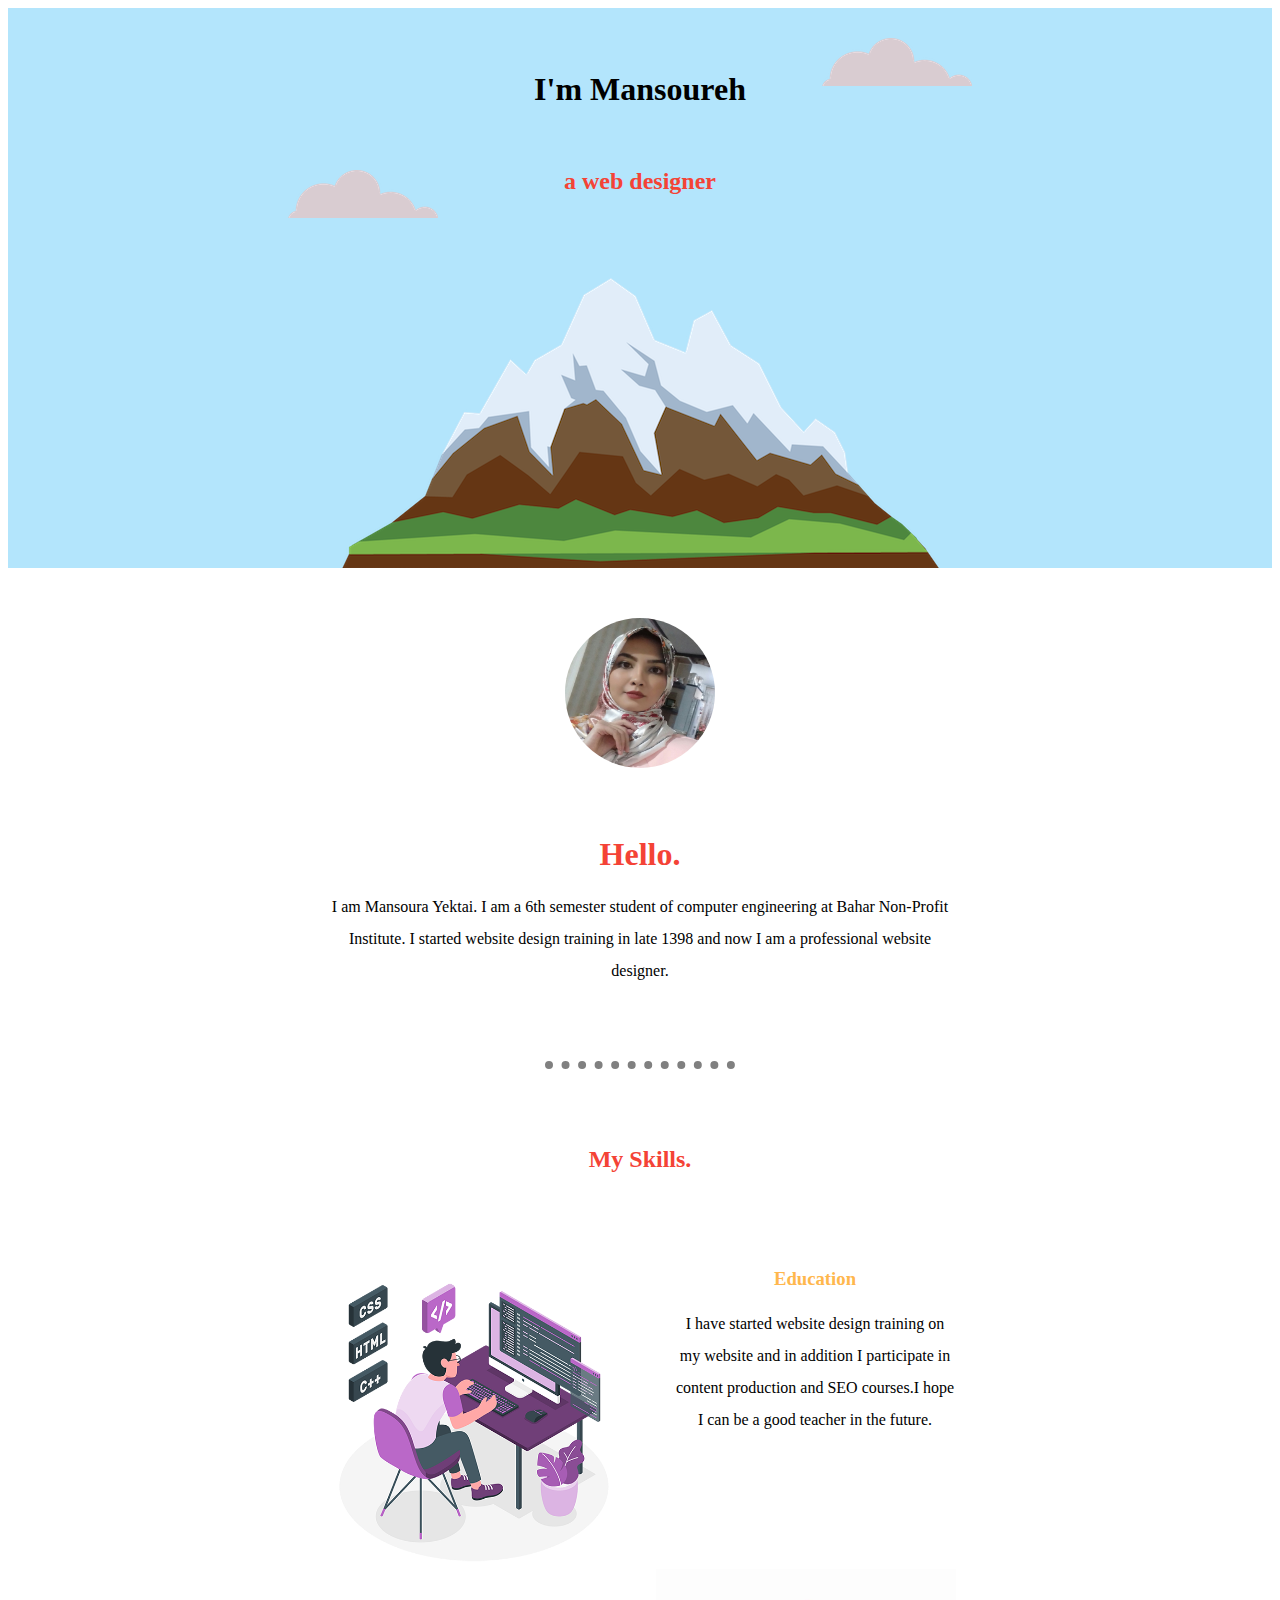
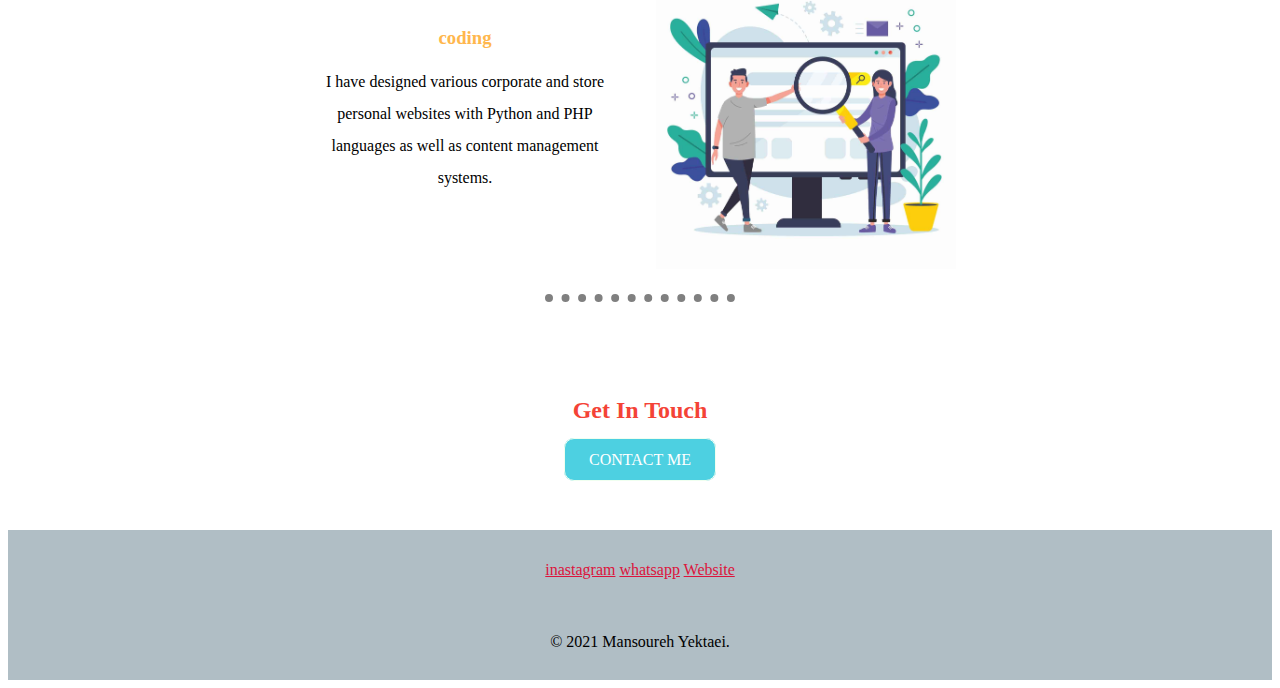
<file: project/index.html>
<DOCTYPE html>
<html lang="fa">
  <head>
    <meta charset="UTF-8" />
    <meta http-equiv="X-UA-Compatible" content="IE=edge" />
    <meta name="viewport" content="width=device-width, initial-scale=1.0" />
    <link rel="stylesheet" href="css/style.css">
    <link rel="icon" href="favicon.ico">
    <title>Mansoureh's Website</title>
  </head>
  <body>
    <main></main>
    <div class="top-container">
      <img class="top-cloud" src="image/cloud.png" alt="cloud-img" />
      <h1>I'm Mansoureh</h1>
      <h2>a web designer</h2>
      <img class="bottom-cloud" src="image/cloud.png" alt="cloud-img" />
      <img class="mountain" src="image/mountain.png" alt="mountain-img" />
    </div>
    <div class="middle-container">
      <div class="profile">
        <img class="photo" src="image/me.jpg" alt="my picture">
        <h2 class="greeting">Hello.</h2>
        <p>I am Mansoura Yektai. I am a 6th semester student of computer engineering at Bahar Non-Profit Institute. I started website design training in late 1398 and now I am a professional website designer.</p>
      </div>
      <hr>
      <div class="skills">
        <h2>My Skills.</h2>
        <div class="skill-row">
          <img class="aks1" src="image/web design1.png" alt="web design">
          <h3 class="skill1">Education</h3>
          <p>I have started website design training on my website and in addition I participate in content production and SEO courses.I hope I can be a good teacher in the future.</p>
        </div>
      
        
        <div class="skill-row">
          <img class="aks2" src="image/webdesign2.jpg" alt="web design">
          <br>
          <br>
          <h3 class="skill2">coding</h3>
          <p>I have designed various corporate and store personal websites with Python and PHP languages ​​as well as content management systems.</p>
        </div>
      </div>
      <hr>
      <div class="contact-me">
        <h2 class="button">Get In Touch</h2>
      
        <a class="btn" href="CONTACT ME.html">CONTACT ME</a>
      </div>
    </div>
    
    <br>
    <br>
    <br>
    <div class="bottom-container">
      <a class="footer-link" href="#">inastagram</a>
      <a class="footer-link" href="#">whatsapp</a>
      <a class="footer-link" href="#">Website</a>
      <p class="one">© 2021 Mansoureh Yektaei.</p>
    </div>
    
    </div>
  </body>
</html>
</file>
<file: project/css/style.css>
body{
    text-align: center;
    font-family: 'Merriweather', serif;
    line-height: 20px;

}

.top-container{
    background-color: #B3E5FC;
    padding-top: 50px;
    position: relative;
}

.h1{
    width: 20%;
    margin-top: 0 auto;
    padding-top: 20px;
    color: brown;
}
.top-cloud{
    position: absolute;
    top: 30px;
    right: 300px;
    
}

.bottom-cloud{
    position: absolute;
    bottom: 350px;
    left: 280px;
    
}

.greeting{
    font-size: 2rem;
}

.photo{
    width: 150px;
    height: 150px;
    border-radius: 100%;
}

.profile{
    padding: 50px;
    width: 50%;
    margin: 0 auto;
}

.skill-row{
    width: 50%;
    margin: 100px auto;
}

p{
    line-height: 2;
}



h2{
    color: #F44336;
    font-weight: 900;
    padding-top: 50px;
}

hr{
    border-color:gray	; 
    border-style:dotted none none ;
    border-width: 8px;
    width: 15%;
    padding-top: 10px;
    
}   



h3{
    color: #FFB74D;
}

.aks1{
    width: 300px;
    height: 300px;
    float: left;
    margin-right: 50px;
    
}

.aks2{
    width: 300px;
    height: 300px;
    float: right;
    margin-left: 50px;
}
    
.skill1{
    text-align: center;
}   


.skill2{
    
        text-align: center;
        padding-top: 20px;
}




.btn{
            color: white;
            padding: 12px 24px;
            text-align: center;
            text-decoration: none;
            font-size: 16px;
            cursor: pointer;
            border: 1px solid #f0fff0;
            background-color: #4DD0E1;
            margin-top: 50px;
            border-radius: 10px;
            
    }
    
.button{
            padding: 10px;

        }

.contact-me{

    padding-top: 50px;
}       
.bottom-container{
    background-color: #B0BEC5;
    height: 150px;
} 


.footer-link{
    padding-top: 25px;
    color: crimson;
    line-height: 5;
}  

.one{
    padding-bottom: 0px;
}
</file>
